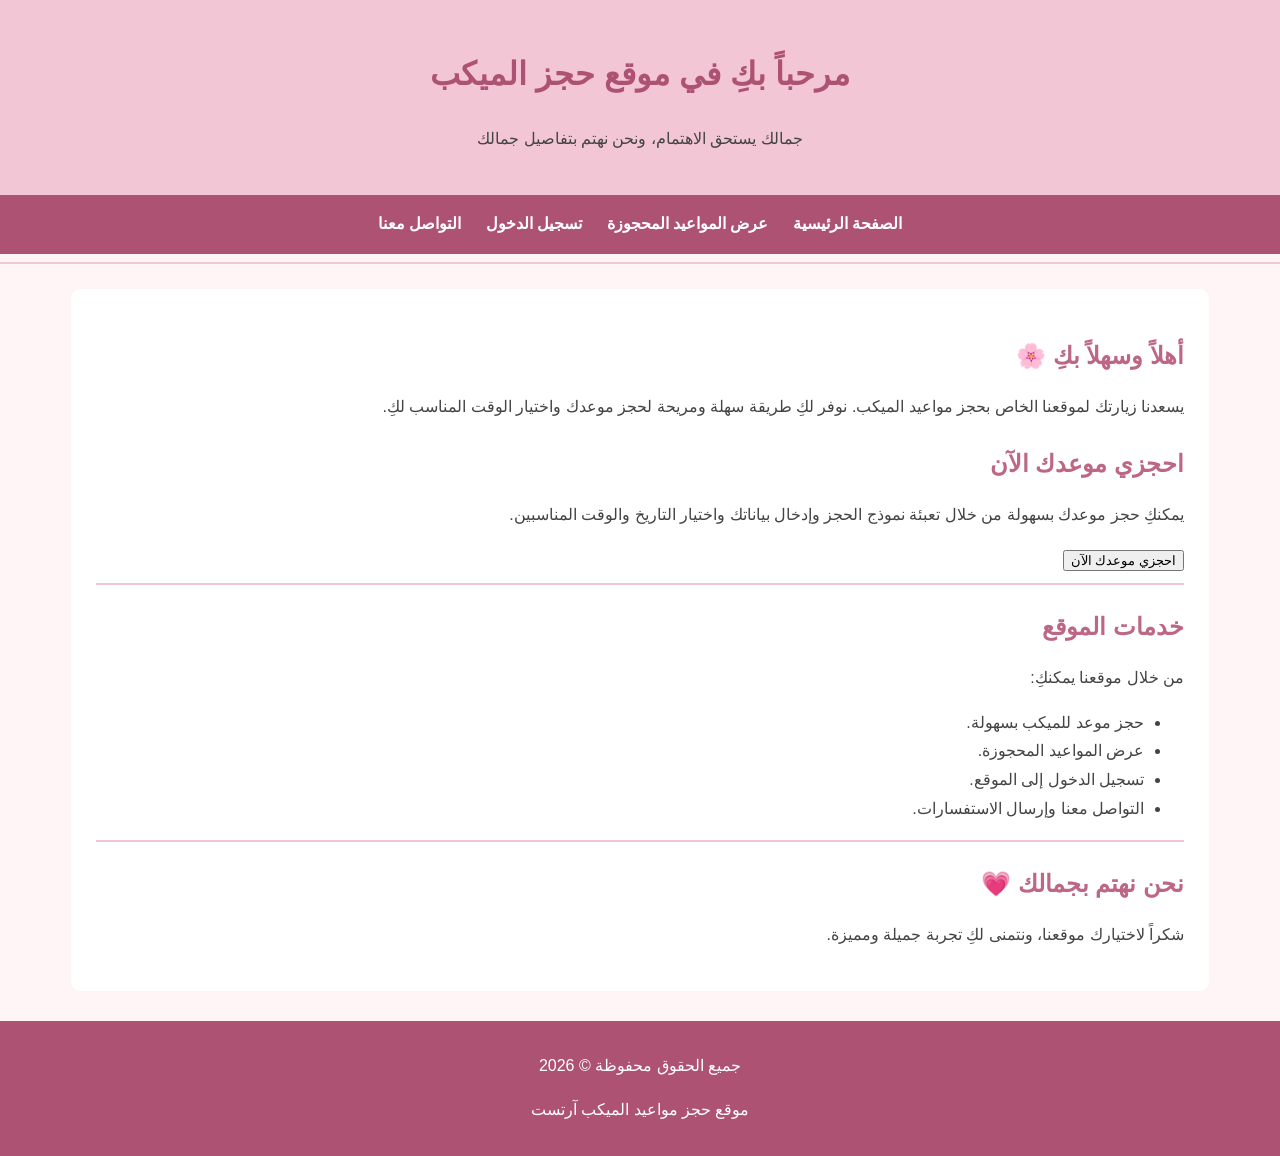
<file: index.html>
<!DOCTYPE html>
<html lang="ar" dir="rtl">

<head>
    <meta charset="UTF-8">
    <meta name="viewport" content="width=device-width, initial-scale=1.0">

    <title>حجز مواعيد الميكب</title>

   
<link rel="stylesheet" href="style.css">
</head>

<body>

    <!-- رأس الصفحة -->
    <header>
        <h1>مرحباً بكِ في موقع حجز الميكب</h1>
        <p>جمالك يستحق الاهتمام، ونحن نهتم بتفاصيل جمالك</p>
    </header>

    <!-- قائمة التنقل -->
    <nav>
        <a href="index.html">الصفحة الرئيسية</a>

        <a href="appointments.html">عرض المواعيد المحجوزة</a>

        <a href="login.html">تسجيل الدخول</a>

        <a href="contact.html">التواصل معنا</a>
    </nav>

    <hr>

    <!-- المحتوى الرئيسي -->
    <main>

        <h2>أهلاً وسهلاً بكِ 🌸</h2>

        <p>
            يسعدنا زيارتك لموقعنا الخاص بحجز مواعيد الميكب.
            نوفر لكِ طريقة سهلة ومريحة لحجز موعدك
            واختيار الوقت المناسب لكِ.
        </p>

        <h2>احجزي موعدك الآن</h2>

        <p>
            يمكنكِ حجز موعدك بسهولة من خلال تعبئة
            نموذج الحجز وإدخال بياناتك واختيار
            التاريخ والوقت المناسبين.
        </p>

        <a href="booking.html">
            <button>احجزي موعدك الآن</button>
        </a>

        <hr>

        <h2>خدمات الموقع</h2>

        <p>من خلال موقعنا يمكنكِ:</p>

        <ul>
            <li>حجز موعد للميكب بسهولة.</li>
            <li>عرض المواعيد المحجوزة.</li>
            <li>تسجيل الدخول إلى الموقع.</li>
            <li>التواصل معنا وإرسال الاستفسارات.</li>
        </ul>

        <hr>

        <h2>نحن نهتم بجمالك 💗</h2>

        <p>
            شكراً لاختيارك موقعنا، ونتمنى لكِ
            تجربة جميلة ومميزة.
        </p>

    </main>

    <!-- أسفل الصفحة -->
    <footer>
        <p>جميع الحقوق محفوظة © 2026</p>
        <p>موقع حجز مواعيد الميكب آرتست</p>
    </footer>

</body>
</html>
</file>
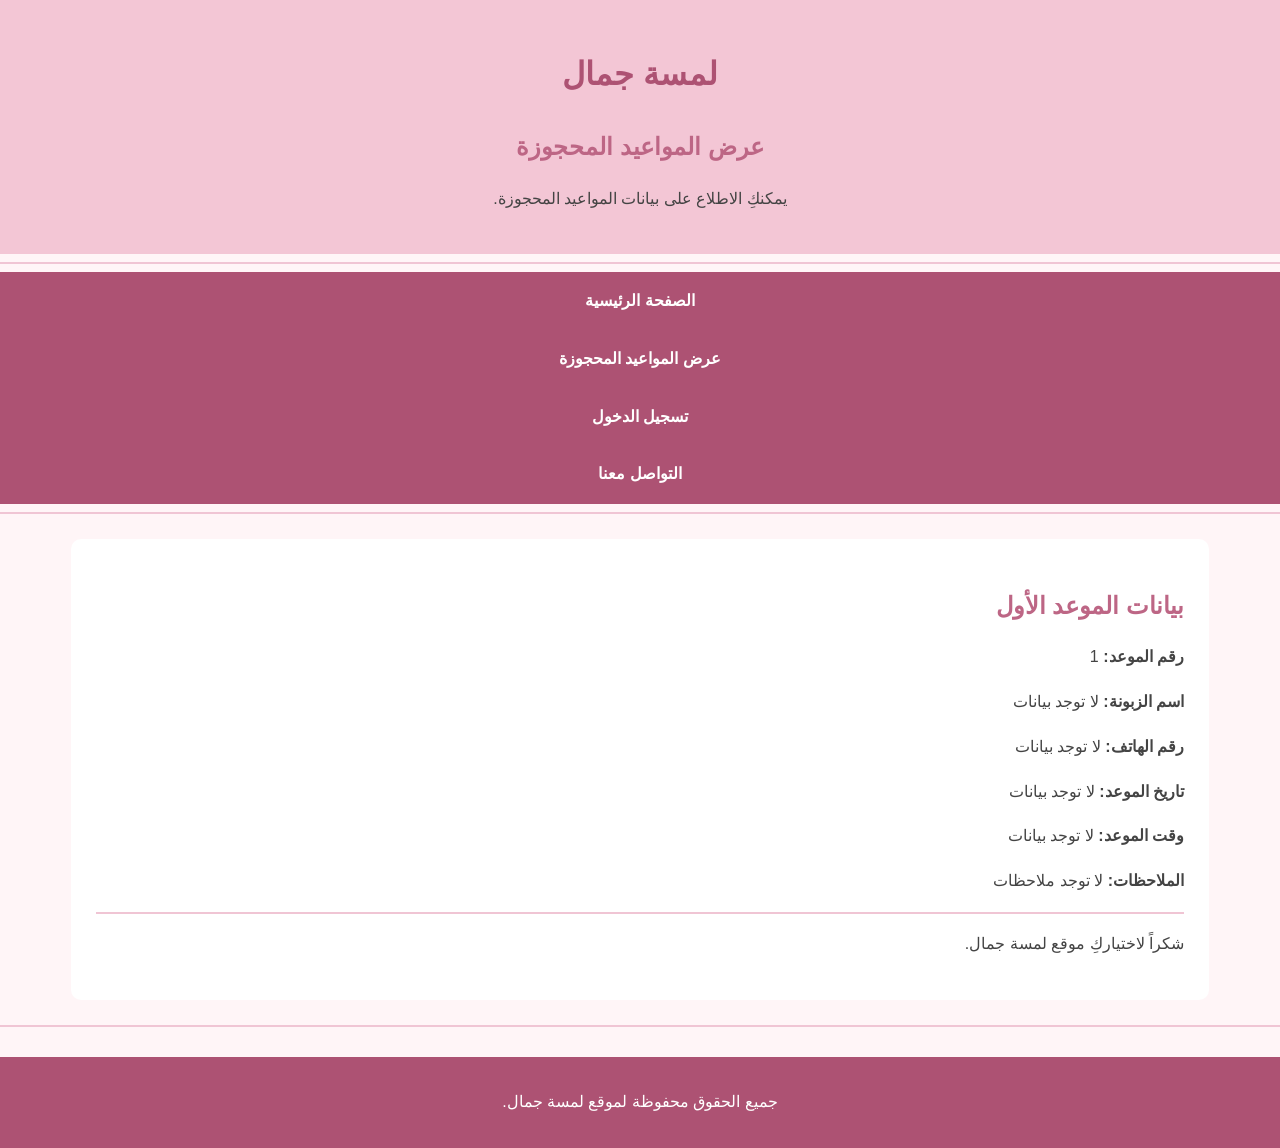
<file: appointments.html>
<!DOCTYPE html>
<html lang="ar" dir="rtl">

<head>
    <meta charset="UTF-8">
    <meta name="viewport" content="width=device-width, initial-scale=1.0">
    <title>المواعيد المحجوزة</title>
</head>

<body>

    <header>
        <h1>لمسة جمال</h1>
        <h2>عرض المواعيد المحجوزة</h2>
       <p>يمكنكِ الاطلاع على بيانات المواعيد المحجوزة.</p>
    <link rel="stylesheet" href="style.css">
    </header>

    <hr>

    <nav>
        <a href="index.html">الصفحة الرئيسية</a><br><br>
        <a href="appointments.html">عرض المواعيد المحجوزة</a><br><br>
        <a href="login.html">تسجيل الدخول</a><br><br>
        <a href="contact.html">التواصل معنا</a>
    </nav>

    <hr>

    <main>

        <h2>بيانات الموعد الأول</h2>

        <p><strong>رقم الموعد:</strong> 1</p>

        <p><strong>اسم الزبونة:</strong> لا توجد بيانات</p>

        <p><strong>رقم الهاتف:</strong> لا توجد بيانات</p>

        <p><strong>تاريخ الموعد:</strong> لا توجد بيانات</p>

        <p><strong>وقت الموعد:</strong> لا توجد بيانات</p>

        <p><strong>الملاحظات:</strong> لا توجد ملاحظات</p>

        <hr>

        <p>شكراً لاختياركِ موقع لمسة جمال.</p>

    </main>

    <hr>

    <footer>
        <p>جميع الحقوق محفوظة لموقع لمسة جمال.</p>
    </footer>

</body>
</html>
</file>
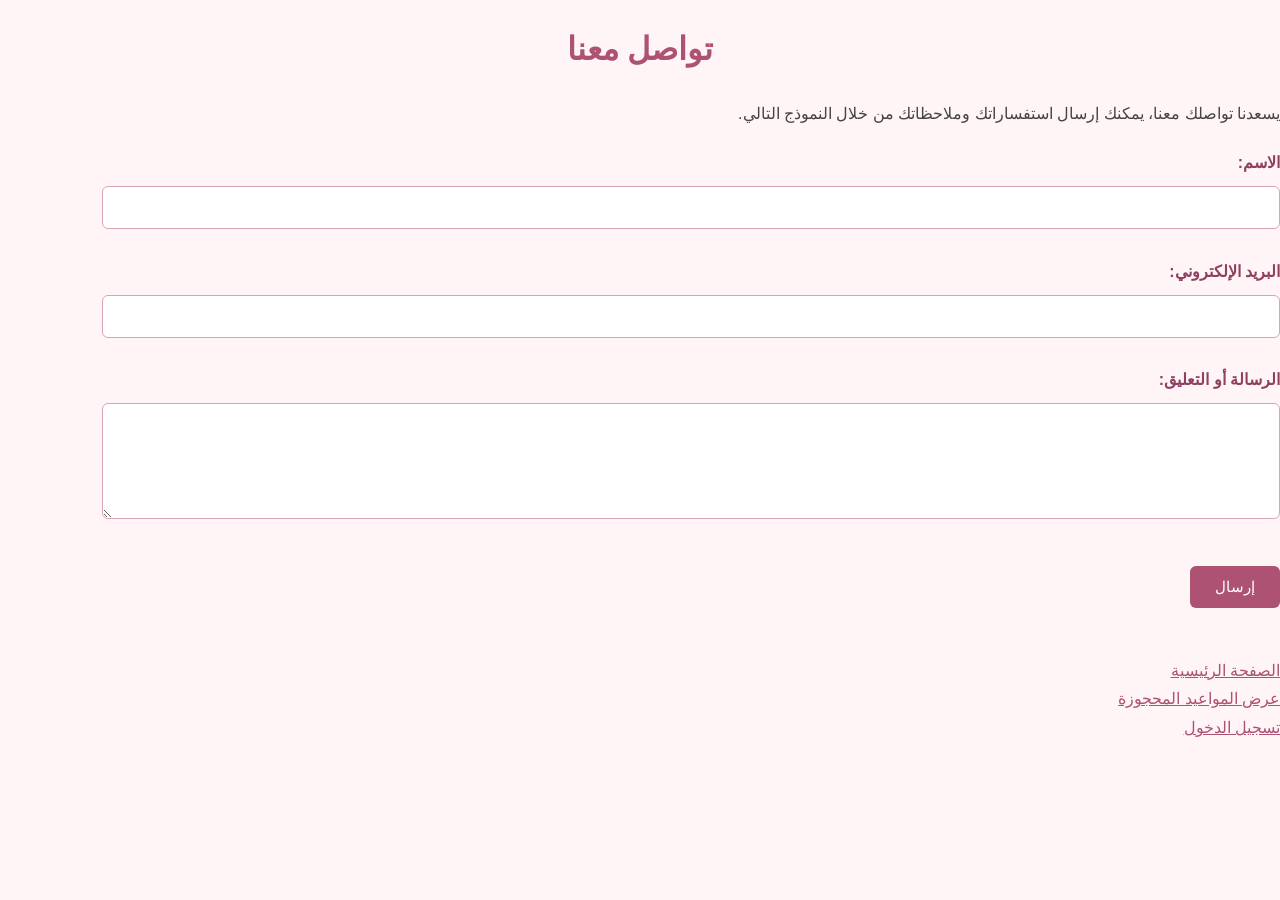
<file: contact.html>
<!DOCTYPE html>
<html lang="ar" dir="rtl">

<head>
    <meta charset="UTF-8">
    <title>تواصل معنا</title>
  <link rel="stylesheet" href="style.css">
</head>

<body>

    <h1>تواصل معنا</h1>

    <p>يسعدنا تواصلك معنا، يمكنك إرسال استفساراتك وملاحظاتك من خلال النموذج التالي.</p>

    <form>

        <label>الاسم:</label><br>
        <input type="text" name="name" required>

        <br><br>

        <label>البريد الإلكتروني:</label><br>
        <input type="email" name="email" required>

        <br><br>

        <label>الرسالة أو التعليق:</label><br>
        <textarea name="message" rows="5" cols="30" required></textarea>

        <br><br>

        <input type="submit" value="إرسال">

    </form>

    <br>

    <a href="index.html">الصفحة الرئيسية</a><br>
    <a href="appointments.html">عرض المواعيد المحجوزة</a><br>
    <a href="login.html">تسجيل الدخول</a>

</body>
</html>
</file>
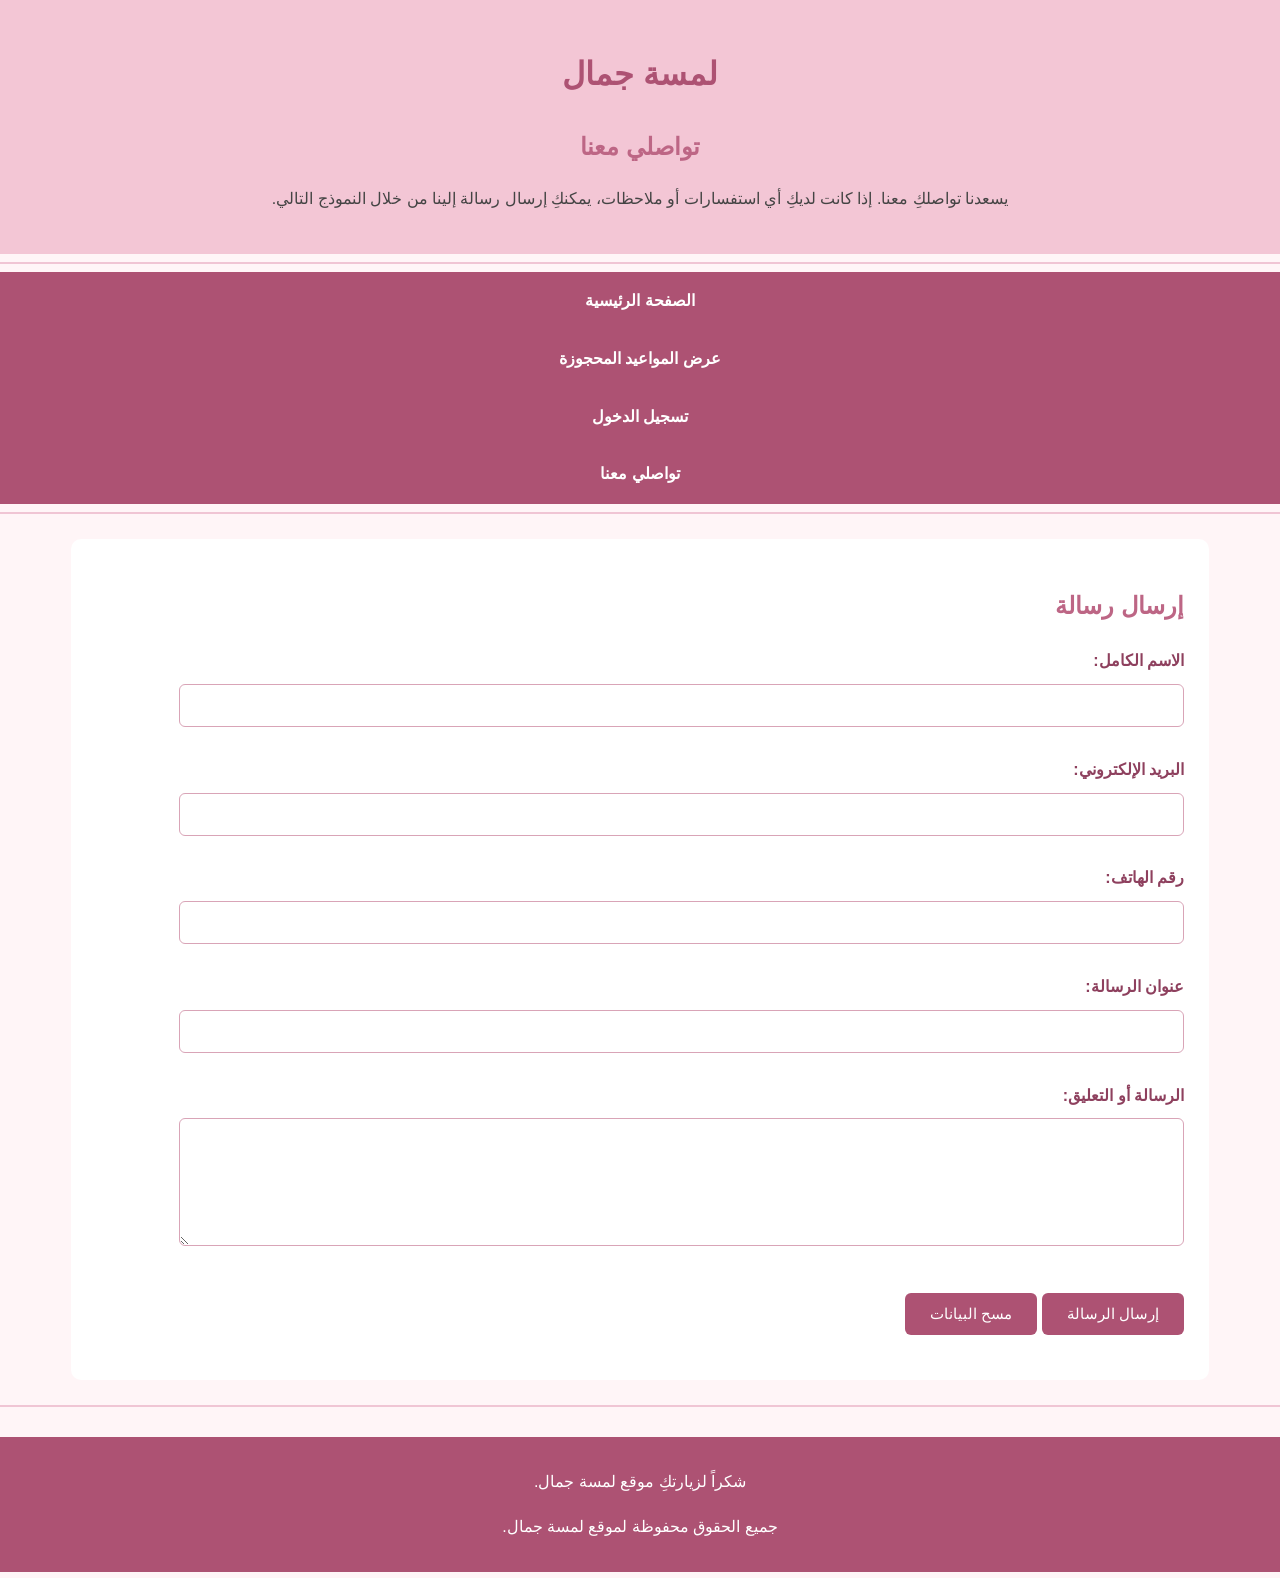
<file: login.html>
<!DOCTYPE html>
<!DOCTYPE html>
<html lang="ar" dir="rtl">
<link rel="stylesheet" href="style.css">
<head>
    <meta charset="UTF-8">
    <meta name="viewport" content="width=device-width, initial-scale=1.0">
    <title>تواصلي معنا</title>
</head>

<body>

    <header>
        <h1>لمسة جمال</h1>
        <h2>تواصلي معنا</h2>

        <p>
            يسعدنا تواصلكِ معنا.
            إذا كانت لديكِ أي استفسارات أو ملاحظات،
            يمكنكِ إرسال رسالة إلينا من خلال النموذج التالي.
        </p>
    </header>

    <hr>

    <nav>
        <a href="index.html">الصفحة الرئيسية</a><br><br>

        <a href="appointments.html">عرض المواعيد المحجوزة</a><br><br>

        <a href="login.html">تسجيل الدخول</a><br><br>

        <a href="contact.html">تواصلي معنا</a>
    </nav>

    <hr>

    <main>

        <h2>إرسال رسالة</h2>

        <form>

            <label>الاسم الكامل:</label><br>
            <input type="text" name="name" required>

            <br><br>

            <label>البريد الإلكتروني:</label><br>
            <input type="email" name="email" required>

            <br><br>

            <label>رقم الهاتف:</label><br>
            <input type="tel" name="phone">

            <br><br>

            <label>عنوان الرسالة:</label><br>
            <input type="text" name="subject">

            <br><br>

            <label>الرسالة أو التعليق:</label><br>
            <textarea name="message" rows="6" cols="30" required></textarea>

            <br><br>

            <input type="submit" value="إرسال الرسالة">

            <input type="reset" value="مسح البيانات">

        </form>

    </main>

    <hr>

    <footer>
        <p>شكراً لزيارتكِ موقع لمسة جمال.</p>
        <p>جميع الحقوق محفوظة لموقع لمسة جمال.</p>
    </footer>

</body>
</html>
</file>
<file: style.css>
/* تنسيق الصفحة بالكامل */
body {
    font-family: Arial, sans-serif;
    direction: rtl;
    text-align: right;
    background-color: #fff5f7;
    color: #444;
    margin: 0;
    padding: 0;
    line-height: 1.8;
}

/* تنسيق العناوين */
h1 {
    color: #ad5273;
    text-align: center;
    font-size: 32px;
}

h2 {
    color: #bd6685;
    margin-bottom: 15px;
}

/* تنسيق الرأس */
header {
    background-color: #f3c6d5;
    text-align: center;
    padding: 25px;
}

/* تنسيق روابط الصفحات */
nav {
    background-color: #ad5273;
    text-align: center;
    padding: 15px;
}

nav a {
    color: white;
    text-decoration: none;
    margin: 10px;
    font-weight: bold;
}

nav a:hover {
    color: #ffe1eb;
}

/* تنسيق المحتوى */
main {
    background-color: white;
    margin: 25px auto;
    padding: 25px;
    width: 85%;
    border-radius: 10px;
}

/* تنسيق النماذج */
form {
    margin: 20px auto;
}

/* تنسيق أسماء الحقول */
label {
    font-weight: bold;
    color: #8e405e;
}

/* تنسيق مربعات الإدخال */
input, textarea {
    width: 90%;
    padding: 12px;
    margin-top: 8px;
    border: 1px solid #d9a4b7;
    border-radius: 6px;
    font-size: 15px;
}

/* تنسيق الأزرار */
input[type="submit"],
input[type="reset"] {
    background-color: #ad5273;
    color: white;
    width: auto;
    padding: 12px 25px;
    border: none;
    cursor: pointer;
    border-radius: 6px;
}

/* عند المرور على الزر */
input[type="submit"]:hover,
input[type="reset"]:hover {
    background-color: #873b59;
}

/* تنسيق جدول المواعيد */
table {
    width: 100%;
    border-collapse: collapse;
    margin-top: 20px;
}

th, td {
    border: 1px solid #d9a4b7;
    padding: 12px;
    text-align: center;
}

th {
    background-color: #f3c6d5;
    color: #77334e;
}

/* تنسيق الروابط */
a {
    color: #ad5273;
}

/* تنسيق أسفل الصفحة */
footer {
    background-color: #ad5273;
    color: white;
    text-align: center;
    padding: 15px;
    margin-top: 30px;
}

/* تنسيق الخط الفاصل */
hr {
    border: 1px solid #f0c5d4;
}

/* مناسب لشاشات الموبايل */
@media screen and (max-width: 600px) {
    main {
        width: 90%;
        padding: 15px;
    }

    nav a {
        display: block;
        margin: 8px;
    }

    input, textarea {
        width: 90%;
    }

    table {
        font-size: 12px;
    }
}
</file>
